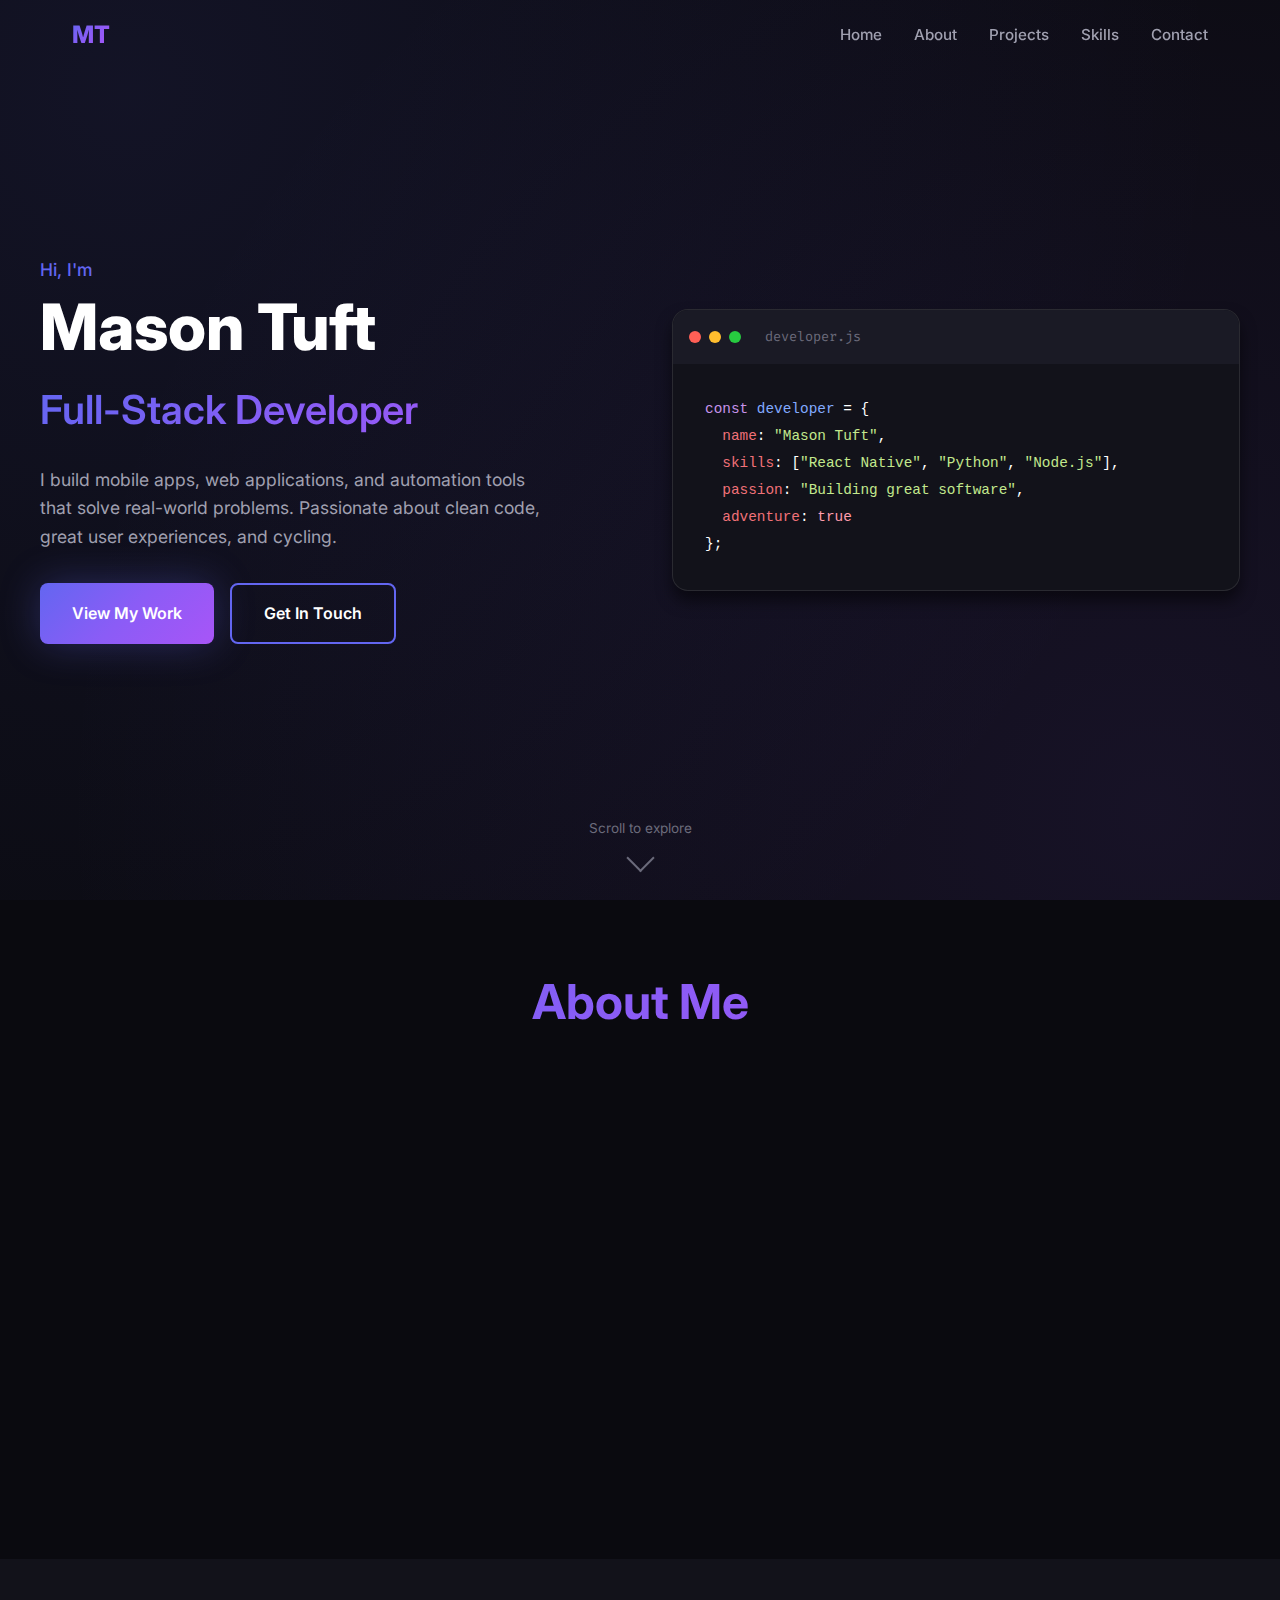
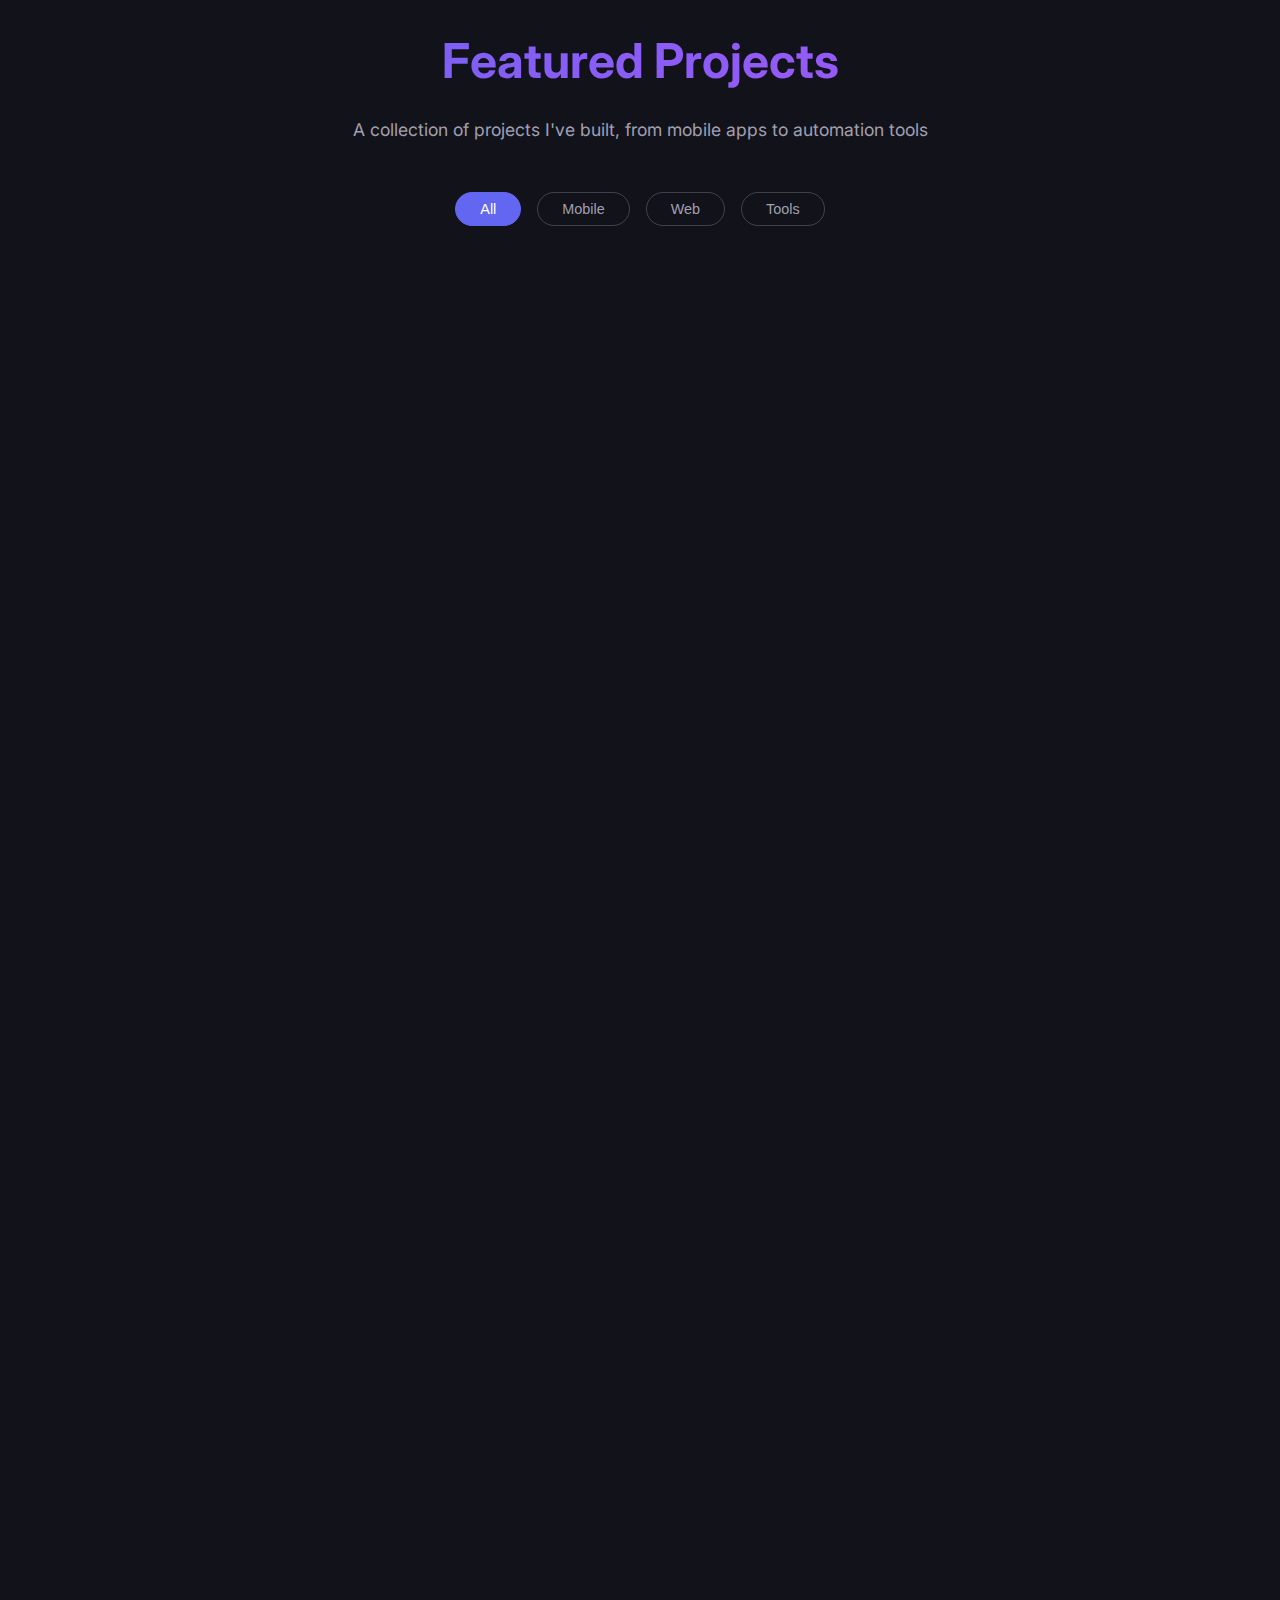
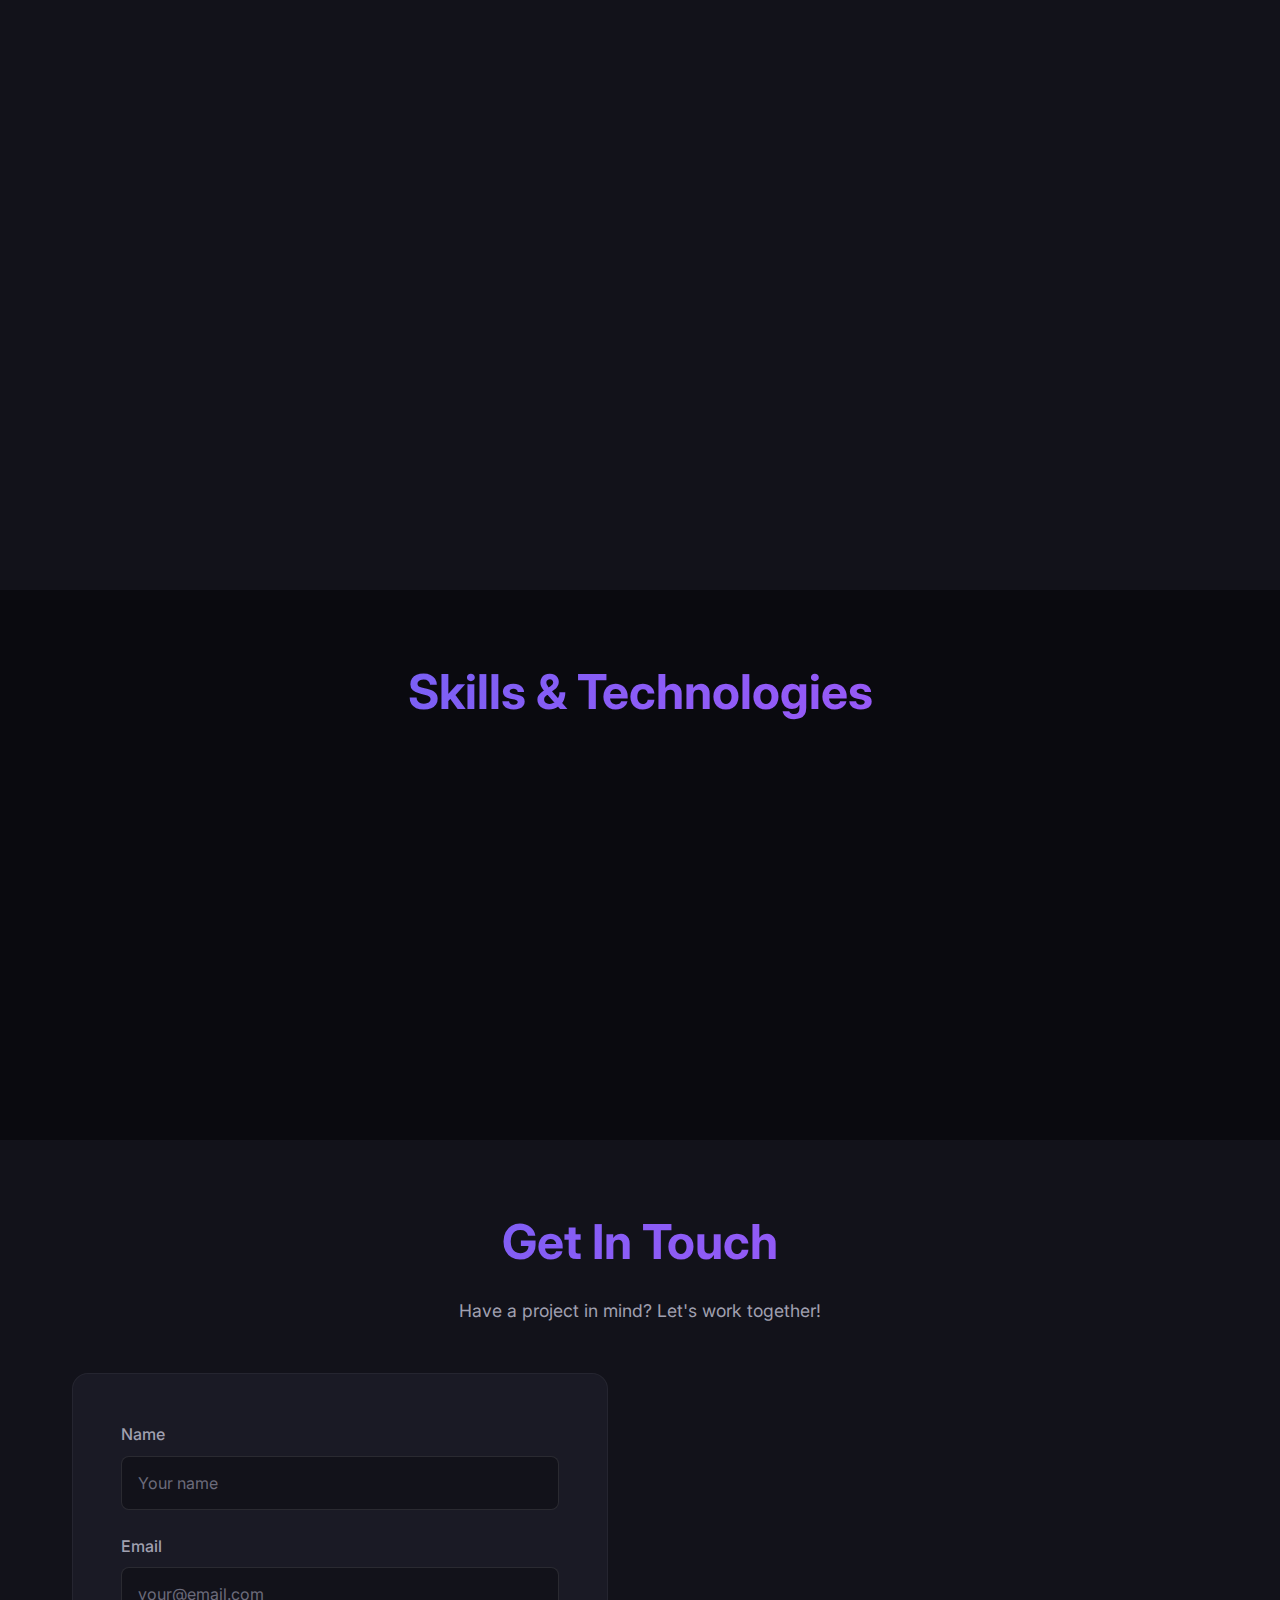
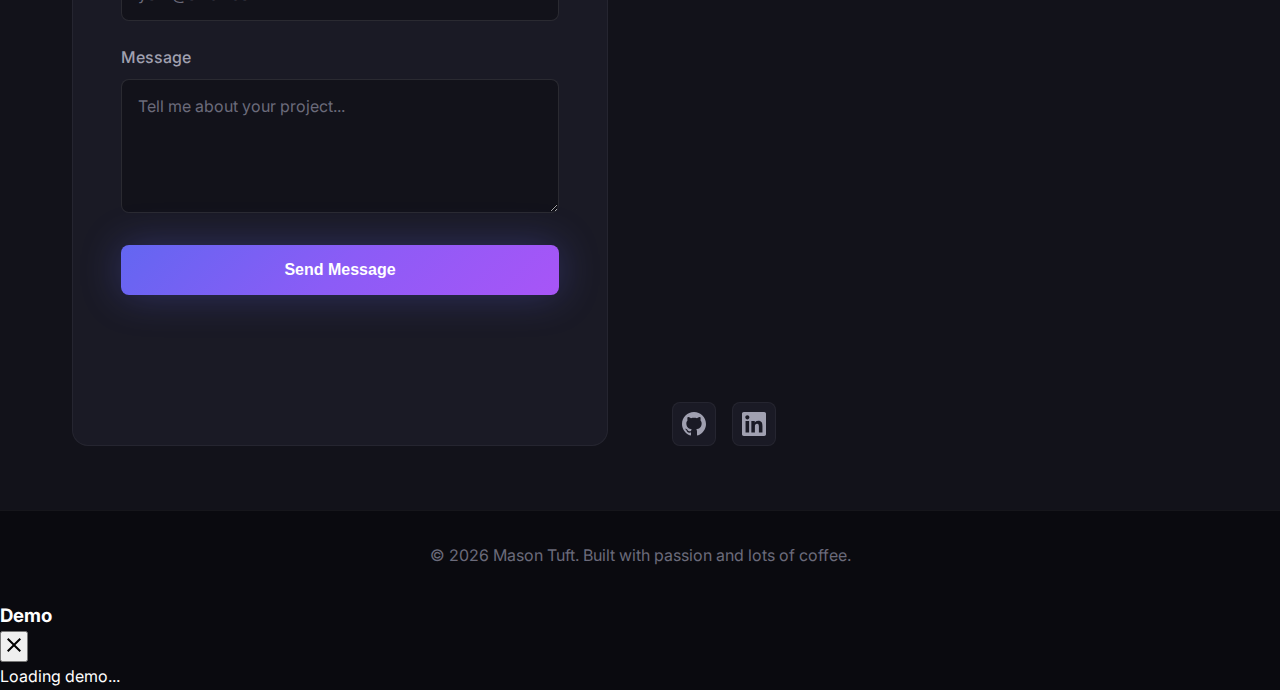
<file: index.html>
<!DOCTYPE html>
<html lang="en">
<head>
    <meta charset="UTF-8">
    <meta name="viewport" content="width=device-width, initial-scale=1.0">
    <title>Mason Tuft | Software Developer Portfolio</title>
    <meta name="description" content="Full-stack developer specializing in React Native, Python, and web development. Creator of KOR bike maintenance app and various business solutions.">
    <meta name="author" content="Mason Tuft">
    
    <!-- Open Graph -->
    <meta property="og:title" content="Mason Tuft | Software Developer Portfolio">
    <meta property="og:description" content="Full-stack developer specializing in React Native, Python, and web development.">
    <meta property="og:type" content="website">
    
    <!-- Favicon -->
    <link rel="icon" type="image/svg+xml" href="data:image/svg+xml,<svg xmlns='http://www.w3.org/2000/svg' viewBox='0 0 100 100'><text y='.9em' font-size='90'>👨‍💻</text></svg>">
    
    <!-- Google Fonts -->
    <link rel="preconnect" href="https://fonts.googleapis.com">
    <link rel="preconnect" href="https://fonts.gstatic.com" crossorigin>
    <link href="https://fonts.googleapis.com/css2?family=Inter:wght@300;400;500;600;700;800&family=Fira+Code:wght@400;500&display=swap" rel="stylesheet">
    
    <!-- Styles -->
    <link rel="stylesheet" href="css/styles.css">
</head>
<body>
    <!-- Navigation -->
    <nav class="navbar" id="navbar">
        <div class="nav-container">
            <a href="#home" class="nav-logo">
                <span class="logo-text">MT</span>
            </a>
            <ul class="nav-menu" id="nav-menu">
                <li class="nav-item"><a href="#home" class="nav-link">Home</a></li>
                <li class="nav-item"><a href="#about" class="nav-link">About</a></li>
                <li class="nav-item"><a href="#projects" class="nav-link">Projects</a></li>
                <li class="nav-item"><a href="#skills" class="nav-link">Skills</a></li>
                <li class="nav-item"><a href="#contact" class="nav-link">Contact</a></li>
            </ul>
            <button class="hamburger" id="hamburger" aria-label="Toggle menu">
                <span class="bar"></span>
                <span class="bar"></span>
                <span class="bar"></span>
            </button>
        </div>
    </nav>

    <!-- Hero Section -->
    <section id="home" class="hero">
        <div class="hero-content">
            <div class="hero-text">
                <p class="hero-greeting">Hi, I'm</p>
                <h1 class="hero-name">Mason Tuft</h1>
                <h2 class="hero-title">Full-Stack Developer</h2>
                <p class="hero-description">
                    I build mobile apps, web applications, and automation tools that solve real-world problems.
                    Passionate about clean code, great user experiences, and cycling.
                </p>
                <div class="hero-cta">
                    <a href="#projects" class="btn btn-primary">View My Work</a>
                    <a href="#contact" class="btn btn-secondary">Get In Touch</a>
                </div>
            </div>
            <div class="hero-visual">
                <div class="code-window">
                    <div class="window-header">
                        <span class="window-dot red"></span>
                        <span class="window-dot yellow"></span>
                        <span class="window-dot green"></span>
                        <span class="window-title">developer.js</span>
                    </div>
                    <pre class="code-content"><code><span class="code-keyword">const</span> <span class="code-variable">developer</span> = {
  <span class="code-property">name</span>: <span class="code-string">"Mason Tuft"</span>,
  <span class="code-property">skills</span>: [<span class="code-string">"React Native"</span>, <span class="code-string">"Python"</span>, <span class="code-string">"Node.js"</span>],
  <span class="code-property">passion</span>: <span class="code-string">"Building great software"</span>,
  <span class="code-property">adventure</span>: <span class="code-boolean">true</span>
};</code></pre>
                </div>
            </div>
        </div>
        <div class="scroll-indicator">
            <span>Scroll to explore</span>
            <div class="scroll-arrow"></div>
        </div>
    </section>

    <!-- About Section -->
    <section id="about" class="about section">
        <div class="container">
            <h2 class="section-title">About Me</h2>
            <div class="about-content">
                <div class="about-text">
                    <p>
                        I'm a software developer with a passion for creating applications that make a difference.
                        Currently studying at BYU-Idaho while building production applications used by real customers.
                    </p>
                    <p>
                        My flagship project, <strong>KOR (Keep On Rolling)</strong>, is a bike maintenance tracking app 
                        available on both iOS and Android. It integrates with Strava to automatically track component 
                        wear and notify cyclists when maintenance is needed.
                    </p>
                    <p>
                        When I'm not coding, you'll find me mountain biking, exploring new trails, or working on 
                        side projects that solve problems I encounter in daily life.
                    </p>
                    <div class="about-stats">
                        <div class="stat">
                            <span class="stat-number">6+</span>
                            <span class="stat-label">Projects</span>
                        </div>
                        <div class="stat">
                            <span class="stat-number">2</span>
                            <span class="stat-label">Published Apps</span>
                        </div>
                        <div class="stat">
                            <span class="stat-number">5+</span>
                            <span class="stat-label">Technologies</span>
                        </div>
                    </div>
                </div>
                <div class="about-image">
                    <div class="image-placeholder">
                        <div class="placeholder-icon">👨‍💻</div>
                    </div>
                </div>
            </div>
        </div>
    </section>

    <!-- Projects Section -->
    <section id="projects" class="projects section">
        <div class="container">
            <h2 class="section-title">Featured Projects</h2>
            <p class="section-subtitle">A collection of projects I've built, from mobile apps to automation tools</p>
            
            <div class="project-filters">
                <button class="filter-btn active" data-filter="all">All</button>
                <button class="filter-btn" data-filter="mobile">Mobile</button>
                <button class="filter-btn" data-filter="web">Web</button>
                <button class="filter-btn" data-filter="tools">Tools</button>
            </div>

            <div class="projects-grid">
                <!-- KOR Mobile -->
                <article class="project-card featured" data-category="mobile">
                    <div class="project-image">
                        <img src="images/kor-mobile.png" alt="KOR Mobile App Screenshot" class="project-preview-img">
                        <span class="project-badge">Featured</span>
                    </div>
                    <div class="project-content">
                        <h3 class="project-title">KOR Mobile App</h3>
                        <p class="project-description">
                            Comprehensive bike maintenance tracking app with Strava integration. Features automatic 
                            mileage tracking, component wear prediction, push notifications, and shop integration. 
                            Available on iOS and Android.
                        </p>
                        <div class="project-tech">
                            <span class="tech-tag">React Native</span>
                            <span class="tech-tag">Expo</span>
                            <span class="tech-tag">Node.js</span>
                            <span class="tech-tag">MySQL</span>
                            <span class="tech-tag">Strava API</span>
                        </div>
                        <div class="project-links">
                            <a href="https://apps.apple.com/us/app/kor-keep-on-rolling/id1599601993" class="project-link" target="_blank">
                                <span>App Store</span>
                            </a>
                            <a href="https://play.google.com/store/apps/details?id=com.robtuft.newKOR" class="project-link" target="_blank">
                                <span>Play Store</span>
                            </a>
                        </div>
                    </div>
                </article>

                <!-- KOR Website -->
                <article class="project-card" data-category="web">
                    <div class="project-image">
                        <img src="images/kor-website.png" alt="KOR Website Screenshot" class="project-preview-img cover">
                    </div>
                    <div class="project-content">
                        <h3 class="project-title">KOR Website</h3>
                        <p class="project-description">
                            Production marketing website for KOR with React frontend, automated CI/CD pipeline,
                            comprehensive testing suite (Jest + Playwright), Auth0 authentication, and Chargebee 
                            subscription management.
                        </p>
                        <div class="project-tech">
                            <span class="tech-tag">React</span>
                            <span class="tech-tag">Jest</span>
                            <span class="tech-tag">Playwright</span>
                            <span class="tech-tag">GitHub Actions</span>
                            <span class="tech-tag">Nginx</span>
                        </div>
                        <div class="project-links">
                            <a href="https://jmrcycling.com" class="project-link" target="_blank">
                                <span>Live Site</span>
                            </a>
                            <button class="demo-btn" data-demo="kor-website">Try Demo</button>
                        </div>
                    </div>
                </article>

                <!-- Admin KOR -->
                <article class="project-card" data-category="mobile">
                    <div class="project-image">
                        <img src="images/kor-logo.png" alt="KOR Admin Dashboard" class="project-preview-img contain">
                    </div>
                    <div class="project-content">
                        <h3 class="project-title">KOR Admin Dashboard</h3>
                        <p class="project-description">
                            React Native mobile admin application for managing the KOR ecosystem. View and manage 
                            users, shops, bikes, and monitor system statistics with secure authentication.
                        </p>
                        <div class="project-tech">
                            <span class="tech-tag">React Native</span>
                            <span class="tech-tag">Expo</span>
                            <span class="tech-tag">REST API</span>
                            <span class="tech-tag">AsyncStorage</span>
                        </div>
                        <!-- <div class="project-links">
                            <a href="https://github.com" class="project-link" target="_blank">
                                <span>View Code</span>
                            </a>
                        </div> -->
                    </div>
                </article>

                <!-- TSB Route Optimizer -->
                <article class="project-card" data-category="tools">
                    <div class="project-image">
                        <img src="images/route-optimizer.png" alt="Route Optimizer Screenshot" class="project-preview-img contain">
                    </div>
                    <div class="project-content">
                        <h3 class="project-title">Route Optimizer</h3>
                        <p class="project-description">
                            Python-based route optimization tool for service businesses. Features Google Maps API 
                            integration, geographic clustering, nearest-neighbor algorithm, and realistic scheduling 
                            with 15-minute service windows.
                        </p>
                        <div class="project-tech">
                            <span class="tech-tag">Python</span>
                            <span class="tech-tag">Google Maps API</span>
                            <span class="tech-tag">Geocoding</span>
                            <span class="tech-tag">Algorithm Design</span>
                        </div>
                        <div class="project-links">
                            <!-- <a href="https://github.com" class="project-link" target="_blank">
                                <span>View Code</span>
                            </a> -->
                            <button class="demo-btn" data-demo="route-optimizer">Try Demo</button>
                        </div>
                    </div>
                </article>

                <!-- Stauffer Landscaping -->
                <article class="project-card" data-category="web">
                    <div class="project-image">
                        <img src="images/landscaping.jpg" alt="Stauffer Landscaping" class="project-preview-img cover">
                    </div>
                    <div class="project-content">
                        <h3 class="project-title">Stauffer Landscaping</h3>
                        <p class="project-description">
                            Modern, responsive business website for a professional landscaping company. Features 
                            smooth animations, interactive contact form, mobile-friendly navigation, and SEO optimization.
                        </p>
                        <div class="project-tech">
                            <span class="tech-tag">HTML5</span>
                            <span class="tech-tag">CSS3</span>
                            <span class="tech-tag">JavaScript</span>
                            <span class="tech-tag">Responsive Design</span>
                        </div>
                        <div class="project-links">
                            <a href="https://jmrcycling.github.io/StaufferLandscaping/" class="project-link" target="_blank">
                                <span>View Site</span>
                            </a>
                            <button class="demo-btn" data-demo="stauffer">Try Demo</button>
                        </div>
                    </div>
                </article>

                <!-- Prove Solutions -->
                <article class="project-card" data-category="tools">
                    <div class="project-image code-preview">
                        <pre class="code-snippet"><code>$ ./testAll.sh prove-01
✅ test_insert_head
✅ test_insert_tail  
✅ test_remove_head
❌ test_remove_middle</code></pre>
                    </div>
                    <div class="project-content">
                        <h3 class="project-title">Grading Automation Suite</h3>
                        <p class="project-description">
                            Shell scripting toolkit for automating .NET assignment grading at BYU-Idaho. Features 
                            parallel execution, GitHub integration, automated testing with emoji formatting, and 
                            batch repository management.
                        </p>
                        <div class="project-tech">
                            <span class="tech-tag">Bash</span>
                            <span class="tech-tag">Shell Scripting</span>
                            <span class="tech-tag">.NET</span>
                            <span class="tech-tag">GitHub CLI</span>
                        </div>
                    </div>
                </article>

                <!-- WDD131 -->
                <!-- <article class="project-card" data-category="web">
                    <div class="project-image code-preview">
                        <pre class="code-snippet"><code>&lt;section class="hero"&gt;
  &lt;h1&gt;Welcome&lt;/h1&gt;
  &lt;p&gt;Web Dev Projects&lt;/p&gt;
&lt;/section&gt;</code></pre>
                    </div>
                    <div class="project-content">
                        <h3 class="project-title">Web Development Projects</h3>
                        <p class="project-description">
                            Collection of web development coursework projects including responsive layouts, 
                            interactive JavaScript applications, blog systems, and image galleries demonstrating 
                            front-end fundamentals.
                        </p>
                        <div class="project-tech">
                            <span class="tech-tag">HTML5</span>
                            <span class="tech-tag">CSS3</span>
                            <span class="tech-tag">JavaScript</span>
                            <span class="tech-tag">Responsive Design</span>
                        </div>
                        <div class="project-links">
                            <a href="https://github.com" class="project-link" target="_blank">
                                <span>View Code</span>
                            </a>
                        </div>
                    </div>
                </article> -->
            </div>
        </div>
    </section>

    <!-- Skills Section -->
    <section id="skills" class="skills section">
        <div class="container">
            <h2 class="section-title">Skills & Technologies</h2>
            <div class="skills-grid">
                <div class="skill-category">
                    <h3 class="category-title">Frontend</h3>
                    <ul class="skill-list">
                        <li class="skill-item">
                            <span class="skill-icon">⚛️</span>
                            <span class="skill-name">React / React Native</span>
                        </li>
                        <li class="skill-item">
                            <span class="skill-icon">📱</span>
                            <span class="skill-name">Expo</span>
                        </li>
                        <li class="skill-item">
                            <span class="skill-icon">🎨</span>
                            <span class="skill-name">HTML / CSS</span>
                        </li>
                        <li class="skill-item">
                            <span class="skill-icon">✨</span>
                            <span class="skill-name">JavaScript / TypeScript</span>
                        </li>
                    </ul>
                </div>
                <div class="skill-category">
                    <h3 class="category-title">Backend</h3>
                    <ul class="skill-list">
                        <li class="skill-item">
                            <span class="skill-icon">🟢</span>
                            <span class="skill-name">Node.js / Express</span>
                        </li>
                        <li class="skill-item">
                            <span class="skill-icon">🐍</span>
                            <span class="skill-name">Python</span>
                        </li>
                        <li class="skill-item">
                            <span class="skill-icon">🗄️</span>
                            <span class="skill-name">MySQL</span>
                        </li>
                        <li class="skill-item">
                            <span class="skill-icon">🔥</span>
                            <span class="skill-name">Firebase</span>
                        </li>
                    </ul>
                </div>
                <div class="skill-category">
                    <h3 class="category-title">Tools & DevOps</h3>
                    <ul class="skill-list">
                        <li class="skill-item">
                            <span class="skill-icon">🐙</span>
                            <span class="skill-name">Git / GitHub</span>
                        </li>
                        <li class="skill-item">
                            <span class="skill-icon">🔄</span>
                            <span class="skill-name">CI/CD Pipelines</span>
                        </li>
                        <li class="skill-item">
                            <span class="skill-icon">🐚</span>
                            <span class="skill-name">Shell Scripting</span>
                        </li>
                        <li class="skill-item">
                            <span class="skill-icon">🧪</span>
                            <span class="skill-name">Jest / Playwright</span>
                        </li>
                    </ul>
                </div>
                <div class="skill-category">
                    <h3 class="category-title">APIs & Services</h3>
                    <ul class="skill-list">
                        <li class="skill-item">
                            <span class="skill-icon">🏃</span>
                            <span class="skill-name">Strava API</span>
                        </li>
                        <li class="skill-item">
                            <span class="skill-icon">🗺️</span>
                            <span class="skill-name">Google Maps API</span>
                        </li>
                        <li class="skill-item">
                            <span class="skill-icon">🔐</span>
                            <span class="skill-name">Auth0</span>
                        </li>
                        <li class="skill-item">
                            <span class="skill-icon">📲</span>
                            <span class="skill-name">Push Notifications</span>
                        </li>
                    </ul>
                </div>
            </div>
        </div>
    </section>

    <!-- Contact Section -->
    <section id="contact" class="contact section">
        <div class="container">
            <h2 class="section-title">Get In Touch</h2>
            <p class="section-subtitle">Have a project in mind? Let's work together!</p>
            
            <div class="contact-content">
                <form class="contact-form" id="contact-form">
                    <div class="form-group">
                        <label for="name">Name</label>
                        <input type="text" id="name" name="name" required placeholder="Your name">
                    </div>
                    <div class="form-group">
                        <label for="email">Email</label>
                        <input type="email" id="email" name="email" required placeholder="your@email.com">
                    </div>
                    <div class="form-group">
                        <label for="message">Message</label>
                        <textarea id="message" name="message" rows="5" required placeholder="Tell me about your project..."></textarea>
                    </div>
                    <button type="submit" class="btn btn-primary btn-full">Send Message</button>
                </form>
                
                <div class="contact-info">
                    <div class="contact-card">
                        <div class="contact-icon">📧</div>
                        <h4>Email</h4>
                        <p>mason@jmrcycling.com</p>
                    </div>
                    <div class="contact-card">
                        <div class="contact-icon">🌐</div>
                        <h4>Website</h4>
                        <p>jmrcycling.com</p>
                    </div>
                    <div class="contact-card">
                        <div class="contact-icon">📍</div>
                        <h4>Location</h4>
                        <p>Idaho, USA</p>
                    </div>
                    <div class="social-links">
                        <a href="https://github.com" class="social-link" target="_blank" aria-label="GitHub">
                            <svg viewBox="0 0 24 24" width="24" height="24"><path fill="currentColor" d="M12 0c-6.626 0-12 5.373-12 12 0 5.302 3.438 9.8 8.207 11.387.599.111.793-.261.793-.577v-2.234c-3.338.726-4.033-1.416-4.033-1.416-.546-1.387-1.333-1.756-1.333-1.756-1.089-.745.083-.729.083-.729 1.205.084 1.839 1.237 1.839 1.237 1.07 1.834 2.807 1.304 3.492.997.107-.775.418-1.305.762-1.604-2.665-.305-5.467-1.334-5.467-5.931 0-1.311.469-2.381 1.236-3.221-.124-.303-.535-1.524.117-3.176 0 0 1.008-.322 3.301 1.23.957-.266 1.983-.399 3.003-.404 1.02.005 2.047.138 3.006.404 2.291-1.552 3.297-1.23 3.297-1.23.653 1.653.242 2.874.118 3.176.77.84 1.235 1.911 1.235 3.221 0 4.609-2.807 5.624-5.479 5.921.43.372.823 1.102.823 2.222v3.293c0 .319.192.694.801.576 4.765-1.589 8.199-6.086 8.199-11.386 0-6.627-5.373-12-12-12z"/></svg>
                        </a>
                        <a href="https://linkedin.com" class="social-link" target="_blank" aria-label="LinkedIn">
                            <svg viewBox="0 0 24 24" width="24" height="24"><path fill="currentColor" d="M20.447 20.452h-3.554v-5.569c0-1.328-.027-3.037-1.852-3.037-1.853 0-2.136 1.445-2.136 2.939v5.667H9.351V9h3.414v1.561h.046c.477-.9 1.637-1.85 3.37-1.85 3.601 0 4.267 2.37 4.267 5.455v6.286zM5.337 7.433c-1.144 0-2.063-.926-2.063-2.065 0-1.138.92-2.063 2.063-2.063 1.14 0 2.064.925 2.064 2.063 0 1.139-.925 2.065-2.064 2.065zm1.782 13.019H3.555V9h3.564v11.452zM22.225 0H1.771C.792 0 0 .774 0 1.729v20.542C0 23.227.792 24 1.771 24h20.451C23.2 24 24 23.227 24 22.271V1.729C24 .774 23.2 0 22.222 0h.003z"/></svg>
                        </a>
                    </div>
                </div>
            </div>
        </div>
    </section>

    <!-- Footer -->
    <footer class="footer">
        <div class="container">
            <p>&copy; 2026 Mason Tuft. Built with passion and lots of coffee.</p>
        </div>
    </footer>

    <!-- Demo Modal -->
    <div class="demo-modal" id="demo-modal" role="dialog" aria-modal="true" aria-labelledby="demo-modal-title">
        <div class="demo-modal-backdrop" id="demo-modal-backdrop"></div>
        <div class="demo-modal-content">
            <div class="demo-modal-header">
                <h3 class="demo-modal-title" id="demo-modal-title">Demo</h3>
                <button class="demo-modal-close" id="demo-modal-close" aria-label="Close demo">
                    <svg viewBox="0 0 24 24" width="24" height="24">
                        <path fill="currentColor" d="M19 6.41L17.59 5 12 10.59 6.41 5 5 6.41 10.59 12 5 17.59 6.41 19 12 13.41 17.59 19 19 17.59 13.41 12z"/>
                    </svg>
                </button>
            </div>
            <div class="demo-modal-body" id="demo-modal-body">
                <div class="demo-loading" id="demo-loading">
                    <div class="demo-spinner"></div>
                    <p>Loading demo...</p>
                </div>
                <!-- iframe injected here dynamically -->
            </div>
        </div>
    </div>

    <!-- Scripts -->
    <script src="js/main.js"></script>
</body>
</html>
</file>
<file: css/styles.css>
/* ========================================
   CSS Variables & Reset
======================================== */
:root {
    /* Colors */
    --bg-primary: #0a0a0f;
    --bg-secondary: #12121a;
    --bg-tertiary: #1a1a25;
    --text-primary: #ffffff;
    --text-secondary: #a0a0b0;
    --text-muted: #6b6b7b;
    --accent-primary: #6366f1;
    --accent-secondary: #8b5cf6;
    --accent-gradient: linear-gradient(135deg, #6366f1 0%, #8b5cf6 50%, #a855f7 100%);
    --success: #10b981;
    --warning: #f59e0b;
    --error: #ef4444;
    
    /* Typography */
    --font-primary: 'Inter', -apple-system, BlinkMacSystemFont, sans-serif;
    --font-mono: 'Fira Code', monospace;
    
    /* Spacing */
    --spacing-xs: 0.25rem;
    --spacing-sm: 0.5rem;
    --spacing-md: 1rem;
    --spacing-lg: 1.5rem;
    --spacing-xl: 2rem;
    --spacing-2xl: 3rem;
    --spacing-3xl: 4rem;
    
    /* Border Radius */
    --radius-sm: 0.375rem;
    --radius-md: 0.5rem;
    --radius-lg: 1rem;
    --radius-xl: 1.5rem;
    --radius-full: 9999px;
    
    /* Transitions */
    --transition-fast: 150ms ease;
    --transition-normal: 300ms ease;
    --transition-slow: 500ms ease;
    
    /* Shadows */
    --shadow-sm: 0 1px 2px rgba(0, 0, 0, 0.3);
    --shadow-md: 0 4px 6px rgba(0, 0, 0, 0.4);
    --shadow-lg: 0 10px 15px rgba(0, 0, 0, 0.5);
    --shadow-glow: 0 0 40px rgba(99, 102, 241, 0.3);
}

*, *::before, *::after {
    box-sizing: border-box;
    margin: 0;
    padding: 0;
}

html {
    scroll-behavior: smooth;
    font-size: 16px;
}

body {
    font-family: var(--font-primary);
    background-color: var(--bg-primary);
    color: var(--text-primary);
    line-height: 1.6;
    overflow-x: hidden;
}

/* ========================================
   Utility Classes
======================================== */
.container {
    max-width: 1200px;
    margin: 0 auto;
    padding: 0 var(--spacing-xl);
}

.section {
    padding: var(--spacing-3xl) 0;
}

.section-title {
    font-size: clamp(2rem, 5vw, 3rem);
    font-weight: 700;
    text-align: center;
    margin-bottom: var(--spacing-md);
    background: var(--accent-gradient);
    -webkit-background-clip: text;
    -webkit-text-fill-color: transparent;
    background-clip: text;
}

.section-subtitle {
    text-align: center;
    color: var(--text-secondary);
    font-size: 1.1rem;
    margin-bottom: var(--spacing-2xl);
}

/* ========================================
   Navigation
======================================== */
.navbar {
    position: fixed;
    top: 0;
    left: 0;
    right: 0;
    z-index: 1000;
    padding: var(--spacing-md) 0;
    transition: background-color var(--transition-normal), backdrop-filter var(--transition-normal);
}

.navbar.scrolled {
    background-color: rgba(10, 10, 15, 0.9);
    backdrop-filter: blur(10px);
    border-bottom: 1px solid rgba(255, 255, 255, 0.1);
}

.nav-container {
    max-width: 1200px;
    margin: 0 auto;
    padding: 0 var(--spacing-xl);
    display: flex;
    justify-content: space-between;
    align-items: center;
}

.nav-logo {
    text-decoration: none;
}

.logo-text {
    font-size: 1.5rem;
    font-weight: 800;
    background: var(--accent-gradient);
    -webkit-background-clip: text;
    -webkit-text-fill-color: transparent;
    background-clip: text;
}

.nav-menu {
    display: flex;
    list-style: none;
    gap: var(--spacing-xl);
}

.nav-link {
    color: var(--text-secondary);
    text-decoration: none;
    font-weight: 500;
    font-size: 0.95rem;
    transition: color var(--transition-fast);
    position: relative;
}

.nav-link::after {
    content: '';
    position: absolute;
    bottom: -4px;
    left: 0;
    width: 0;
    height: 2px;
    background: var(--accent-gradient);
    transition: width var(--transition-normal);
}

.nav-link:hover {
    color: var(--text-primary);
}

.nav-link:hover::after {
    width: 100%;
}

/* Hamburger Menu */
.hamburger {
    display: none;
    flex-direction: column;
    gap: 5px;
    background: none;
    border: none;
    cursor: pointer;
    padding: var(--spacing-sm);
}

.bar {
    width: 25px;
    height: 3px;
    background-color: var(--text-primary);
    border-radius: var(--radius-full);
    transition: var(--transition-normal);
}

.hamburger.active .bar:nth-child(1) {
    transform: rotate(45deg) translate(5px, 6px);
}

.hamburger.active .bar:nth-child(2) {
    opacity: 0;
}

.hamburger.active .bar:nth-child(3) {
    transform: rotate(-45deg) translate(5px, -6px);
}

/* ========================================
   Hero Section
======================================== */
.hero {
    min-height: 100vh;
    display: flex;
    flex-direction: column;
    justify-content: center;
    align-items: center;
    padding: var(--spacing-3xl) var(--spacing-xl);
    position: relative;
    overflow: hidden;
}

.hero::before {
    content: '';
    position: absolute;
    top: -50%;
    left: -50%;
    width: 200%;
    height: 200%;
    background: radial-gradient(circle at 30% 30%, rgba(99, 102, 241, 0.1) 0%, transparent 50%),
                radial-gradient(circle at 70% 70%, rgba(139, 92, 246, 0.1) 0%, transparent 50%);
    animation: heroGlow 10s ease-in-out infinite;
}

@keyframes heroGlow {
    0%, 100% { transform: translate(0, 0); }
    50% { transform: translate(-5%, -5%); }
}

.hero-content {
    display: grid;
    grid-template-columns: 1fr 1fr;
    gap: var(--spacing-3xl);
    align-items: center;
    max-width: 1200px;
    width: 100%;
    position: relative;
    z-index: 1;
}

.hero-text {
    animation: fadeInUp 0.8s ease-out;
}

@keyframes fadeInUp {
    from {
        opacity: 0;
        transform: translateY(30px);
    }
    to {
        opacity: 1;
        transform: translateY(0);
    }
}

.hero-greeting {
    color: var(--accent-primary);
    font-size: 1.1rem;
    font-weight: 500;
    margin-bottom: var(--spacing-sm);
}

.hero-name {
    font-size: clamp(2.5rem, 6vw, 4rem);
    font-weight: 800;
    line-height: 1.1;
    margin-bottom: var(--spacing-md);
}

.hero-title {
    font-size: clamp(1.5rem, 4vw, 2.5rem);
    font-weight: 600;
    background: var(--accent-gradient);
    -webkit-background-clip: text;
    -webkit-text-fill-color: transparent;
    background-clip: text;
    margin-bottom: var(--spacing-lg);
}

.hero-description {
    color: var(--text-secondary);
    font-size: 1.1rem;
    max-width: 500px;
    margin-bottom: var(--spacing-xl);
}

.hero-cta {
    display: flex;
    gap: var(--spacing-md);
    flex-wrap: wrap;
}

/* Buttons */
.btn {
    display: inline-flex;
    align-items: center;
    justify-content: center;
    padding: var(--spacing-md) var(--spacing-xl);
    font-size: 1rem;
    font-weight: 600;
    text-decoration: none;
    border-radius: var(--radius-md);
    transition: all var(--transition-normal);
    cursor: pointer;
    border: none;
}

.btn-primary {
    background: var(--accent-gradient);
    color: var(--text-primary);
    box-shadow: var(--shadow-glow);
}

.btn-primary:hover {
    transform: translateY(-2px);
    box-shadow: 0 0 60px rgba(99, 102, 241, 0.5);
}

.btn-secondary {
    background: transparent;
    color: var(--text-primary);
    border: 2px solid var(--accent-primary);
}

.btn-secondary:hover {
    background: var(--accent-primary);
    transform: translateY(-2px);
}

.btn-full {
    width: 100%;
}

/* Code Window */
.hero-visual {
    animation: fadeInUp 0.8s ease-out 0.2s both;
}

.code-window {
    background: var(--bg-secondary);
    border-radius: var(--radius-lg);
    overflow: hidden;
    box-shadow: var(--shadow-lg);
    border: 1px solid rgba(255, 255, 255, 0.1);
}

.window-header {
    background: var(--bg-tertiary);
    padding: var(--spacing-md);
    display: flex;
    align-items: center;
    gap: var(--spacing-sm);
}

.window-dot {
    width: 12px;
    height: 12px;
    border-radius: 50%;
}

.window-dot.red { background: #ff5f56; }
.window-dot.yellow { background: #ffbd2e; }
.window-dot.green { background: #27ca40; }

.window-title {
    margin-left: var(--spacing-md);
    color: var(--text-muted);
    font-size: 0.85rem;
    font-family: var(--font-mono);
}

.code-content {
    padding: var(--spacing-xl);
    font-family: var(--font-mono);
    font-size: 0.9rem;
    line-height: 1.8;
    overflow-x: auto;
}

.code-keyword { color: #c792ea; }
.code-variable { color: #82aaff; }
.code-property { color: #f07178; }
.code-string { color: #c3e88d; }
.code-boolean { color: #ff9cac; }

/* Scroll Indicator */
.scroll-indicator {
    position: absolute;
    bottom: var(--spacing-xl);
    left: 50%;
    transform: translateX(-50%);
    display: flex;
    flex-direction: column;
    align-items: center;
    gap: var(--spacing-sm);
    color: var(--text-muted);
    font-size: 0.85rem;
    animation: bounce 2s infinite;
}

.scroll-arrow {
    width: 20px;
    height: 20px;
    border-right: 2px solid var(--text-muted);
    border-bottom: 2px solid var(--text-muted);
    transform: rotate(45deg);
}

@keyframes bounce {
    0%, 100% { transform: translateX(-50%) translateY(0); }
    50% { transform: translateX(-50%) translateY(10px); }
}

/* ========================================
   About Section
======================================== */
.about-content {
    display: grid;
    grid-template-columns: 1fr 1fr;
    gap: var(--spacing-3xl);
    align-items: center;
}

.about-text p {
    color: var(--text-secondary);
    margin-bottom: var(--spacing-lg);
    font-size: 1.05rem;
}

.about-text strong {
    color: var(--accent-primary);
}

.about-stats {
    display: flex;
    gap: var(--spacing-2xl);
    margin-top: var(--spacing-xl);
}

.stat {
    text-align: center;
}

.stat-number {
    display: block;
    font-size: 2.5rem;
    font-weight: 800;
    background: var(--accent-gradient);
    -webkit-background-clip: text;
    -webkit-text-fill-color: transparent;
    background-clip: text;
}

.stat-label {
    color: var(--text-muted);
    font-size: 0.9rem;
}

.about-image {
    display: flex;
    justify-content: center;
}

.image-placeholder {
    width: 300px;
    height: 300px;
    background: var(--bg-secondary);
    border-radius: var(--radius-xl);
    display: flex;
    align-items: center;
    justify-content: center;
    border: 2px solid rgba(99, 102, 241, 0.3);
    position: relative;
    overflow: hidden;
}

.image-placeholder::before {
    content: '';
    position: absolute;
    inset: 0;
    background: var(--accent-gradient);
    opacity: 0.1;
}

.placeholder-icon {
    font-size: 8rem;
    z-index: 1;
}

/* ========================================
   Projects Section
======================================== */
.projects {
    background: var(--bg-secondary);
}

.project-filters {
    display: flex;
    justify-content: center;
    gap: var(--spacing-md);
    margin-bottom: var(--spacing-2xl);
    flex-wrap: wrap;
}

.filter-btn {
    padding: var(--spacing-sm) var(--spacing-lg);
    background: transparent;
    border: 1px solid rgba(255, 255, 255, 0.2);
    color: var(--text-secondary);
    border-radius: var(--radius-full);
    cursor: pointer;
    transition: all var(--transition-normal);
    font-size: 0.9rem;
}

.filter-btn:hover,
.filter-btn.active {
    background: var(--accent-primary);
    border-color: var(--accent-primary);
    color: var(--text-primary);
}

.projects-grid {
    display: grid;
    grid-template-columns: repeat(auto-fill, minmax(350px, 1fr));
    gap: var(--spacing-xl);
}

.project-card {
    background: var(--bg-tertiary);
    border-radius: var(--radius-lg);
    overflow: hidden;
    transition: all var(--transition-normal);
    border: 1px solid rgba(255, 255, 255, 0.05);
}

.project-card:hover {
    transform: translateY(-5px);
    box-shadow: var(--shadow-glow);
    border-color: rgba(99, 102, 241, 0.3);
}

.project-card.featured {
    grid-column: span 2;
}

.project-card.featured .project-image {
    height: 250px;
}

.project-image {
    height: 200px;
    background: var(--bg-secondary);
    display: flex;
    align-items: center;
    justify-content: center;
    position: relative;
    border-bottom: 1px solid rgba(255, 255, 255, 0.05);
    overflow: hidden;
}

.project-icon {
    font-size: 4rem;
}

.project-preview-img {
    width: 100%;
    height: 100%;
    object-fit: contain;
    background: var(--bg-secondary);
}

.project-preview-img.cover {
    object-fit: cover;
}

.project-iframe-container {
    position: relative;
    overflow: hidden;
}

.project-iframe {
    width: 300%;
    height: 400%;
    border: none;
    transform: scale(0.34);
    transform-origin: top left;
    pointer-events: none;
}

.iframe-overlay {
    position: absolute;
    inset: 0;
    background: transparent;
    cursor: pointer;
}

.code-preview {
    background: #1e1e2e;
    display: flex;
    align-items: center;
    justify-content: center;
    padding: 15px;
}

.code-snippet {
    font-family: var(--font-mono);
    font-size: 0.75rem;
    color: #cdd6f4;
    line-height: 1.6;
    margin: 0;
    text-align: left;
}

.project-badge {
    position: absolute;
    top: var(--spacing-md);
    right: var(--spacing-md);
    background: var(--accent-gradient);
    color: var(--text-primary);
    padding: var(--spacing-xs) var(--spacing-md);
    border-radius: var(--radius-full);
    font-size: 0.75rem;
    font-weight: 600;
}

.project-content {
    padding: var(--spacing-xl);
}

.project-title {
    font-size: 1.25rem;
    font-weight: 700;
    margin-bottom: var(--spacing-md);
}

.project-description {
    color: var(--text-secondary);
    font-size: 0.95rem;
    margin-bottom: var(--spacing-lg);
    line-height: 1.7;
}

.project-tech {
    display: flex;
    flex-wrap: wrap;
    gap: var(--spacing-sm);
    margin-bottom: var(--spacing-lg);
}

.tech-tag {
    background: rgba(99, 102, 241, 0.15);
    color: var(--accent-primary);
    padding: var(--spacing-xs) var(--spacing-sm);
    border-radius: var(--radius-sm);
    font-size: 0.8rem;
    font-weight: 500;
}

.project-links {
    display: flex;
    gap: var(--spacing-md);
}

.project-link {
    color: var(--accent-primary);
    text-decoration: none;
    font-weight: 500;
    font-size: 0.9rem;
    display: flex;
    align-items: center;
    gap: var(--spacing-xs);
    transition: color var(--transition-fast);
}

.project-link:hover {
    color: var(--accent-secondary);
}

.project-link::after {
    content: '→';
    transition: transform var(--transition-fast);
}

.project-link:hover::after {
    transform: translateX(4px);
}

/* ========================================
   Skills Section
======================================== */
.skills-grid {
    display: grid;
    grid-template-columns: repeat(auto-fit, minmax(250px, 1fr));
    gap: var(--spacing-xl);
}

.skill-category {
    background: var(--bg-secondary);
    border-radius: var(--radius-lg);
    padding: var(--spacing-xl);
    border: 1px solid rgba(255, 255, 255, 0.05);
    transition: all var(--transition-normal);
}

.skill-category:hover {
    border-color: rgba(99, 102, 241, 0.3);
    transform: translateY(-3px);
}

.category-title {
    font-size: 1.1rem;
    font-weight: 700;
    margin-bottom: var(--spacing-lg);
    color: var(--accent-primary);
}

.skill-list {
    list-style: none;
}

.skill-item {
    display: flex;
    align-items: center;
    gap: var(--spacing-md);
    padding: var(--spacing-sm) 0;
    color: var(--text-secondary);
    transition: color var(--transition-fast);
}

.skill-item:hover {
    color: var(--text-primary);
}

.skill-icon {
    font-size: 1.25rem;
}

/* ========================================
   Contact Section
======================================== */
.contact {
    background: var(--bg-secondary);
}

.contact-content {
    display: grid;
    grid-template-columns: 1fr 1fr;
    gap: var(--spacing-3xl);
}

.contact-form {
    background: var(--bg-tertiary);
    padding: var(--spacing-2xl);
    border-radius: var(--radius-lg);
    border: 1px solid rgba(255, 255, 255, 0.05);
}

.form-group {
    margin-bottom: var(--spacing-lg);
}

.form-group label {
    display: block;
    margin-bottom: var(--spacing-sm);
    font-weight: 500;
    color: var(--text-secondary);
}

.form-group input,
.form-group textarea {
    width: 100%;
    padding: var(--spacing-md);
    background: var(--bg-secondary);
    border: 1px solid rgba(255, 255, 255, 0.1);
    border-radius: var(--radius-md);
    color: var(--text-primary);
    font-family: inherit;
    font-size: 1rem;
    transition: border-color var(--transition-fast);
}

.form-group input:focus,
.form-group textarea:focus {
    outline: none;
    border-color: var(--accent-primary);
}

.form-group input::placeholder,
.form-group textarea::placeholder {
    color: var(--text-muted);
}

.contact-info {
    display: flex;
    flex-direction: column;
    gap: var(--spacing-lg);
}

.contact-card {
    background: var(--bg-tertiary);
    padding: var(--spacing-xl);
    border-radius: var(--radius-lg);
    border: 1px solid rgba(255, 255, 255, 0.05);
    transition: all var(--transition-normal);
}

.contact-card:hover {
    border-color: rgba(99, 102, 241, 0.3);
}

.contact-icon {
    font-size: 2rem;
    margin-bottom: var(--spacing-sm);
}

.contact-card h4 {
    font-size: 1rem;
    margin-bottom: var(--spacing-xs);
}

.contact-card p {
    color: var(--text-secondary);
}

.social-links {
    display: flex;
    gap: var(--spacing-md);
    margin-top: var(--spacing-md);
}

.social-link {
    width: 44px;
    height: 44px;
    display: flex;
    align-items: center;
    justify-content: center;
    background: var(--bg-tertiary);
    border-radius: var(--radius-md);
    color: var(--text-secondary);
    transition: all var(--transition-normal);
    border: 1px solid rgba(255, 255, 255, 0.05);
}

.social-link:hover {
    background: var(--accent-primary);
    color: var(--text-primary);
    transform: translateY(-3px);
}

/* ========================================
   Footer
======================================== */
.footer {
    padding: var(--spacing-xl) 0;
    text-align: center;
    color: var(--text-muted);
    border-top: 1px solid rgba(255, 255, 255, 0.05);
}

/* ========================================
   Animations
======================================== */
.fade-in {
    opacity: 0;
    transform: translateY(20px);
    transition: opacity 0.6s ease, transform 0.6s ease;
}

.fade-in.visible {
    opacity: 1;
    transform: translateY(0);
}

/* ========================================
   Responsive Design
======================================== */
@media (max-width: 968px) {
    .hero-content {
        grid-template-columns: 1fr;
        text-align: center;
    }
    
    .hero-description {
        margin-left: auto;
        margin-right: auto;
    }
    
    .hero-cta {
        justify-content: center;
    }
    
    .hero-visual {
        order: -1;
    }
    
    .code-window {
        max-width: 500px;
        margin: 0 auto;
    }
    
    .about-content {
        grid-template-columns: 1fr;
    }
    
    .about-image {
        order: -1;
    }
    
    .about-stats {
        justify-content: center;
    }
    
    .project-card.featured {
        grid-column: span 1;
    }
    
    .contact-content {
        grid-template-columns: 1fr;
    }
}

@media (max-width: 768px) {
    .nav-menu {
        position: fixed;
        top: 60px;
        left: 0;
        right: 0;
        background: var(--bg-primary);
        flex-direction: column;
        align-items: center;
        padding: var(--spacing-xl);
        gap: var(--spacing-lg);
        transform: translateY(-100%);
        opacity: 0;
        visibility: hidden;
        transition: all var(--transition-normal);
        border-bottom: 1px solid rgba(255, 255, 255, 0.1);
    }
    
    .nav-menu.active {
        transform: translateY(0);
        opacity: 1;
        visibility: visible;
    }
    
    .hamburger {
        display: flex;
    }
    
    .projects-grid {
        grid-template-columns: 1fr;
    }
    
    .hero-name {
        font-size: 2.5rem;
    }
    
    .hero-title {
        font-size: 1.5rem;
    }
    
    .about-stats {
        flex-wrap: wrap;
        gap: var(--spacing-xl);
    }
    
    .image-placeholder {
        width: 200px;
        height: 200px;
    }
    
    .placeholder-icon {
        font-size: 5rem;
    }
}

@media (max-width: 480px) {
    .container {
        padding: 0 var(--spacing-md);
    }
    
    .section {
        padding: var(--spacing-2xl) 0;
    }
    
    .hero {
        padding: var(--spacing-2xl) var(--spacing-md);
    }
    
    .code-content {
        font-size: 0.75rem;
        padding: var(--spacing-md);
    }
    
    .btn {
        padding: var(--spacing-sm) var(--spacing-lg);
        font-size: 0.9rem;
    }
}

/* ========================================
   Scroll Animations
======================================== */
[data-animate] {
    opacity: 0;
    transform: translateY(30px);
    transition: opacity 0.6s ease, transform 0.6s ease;
}

[data-animate].animated {
    opacity: 1;
    transform: translateY(0);
}

/* Stagger delays */
[data-animate-delay="1"] { transition-delay: 0.1s; }
[data-animate-delay="2"] { transition-delay: 0.2s; }
[data-animate-delay="3"] { transition-delay: 0.3s; }
[data-animate-delay="4"] { transition-delay: 0.4s; }
[data-animate-delay="5"] { transition-delay: 0.5s; }
</file>
